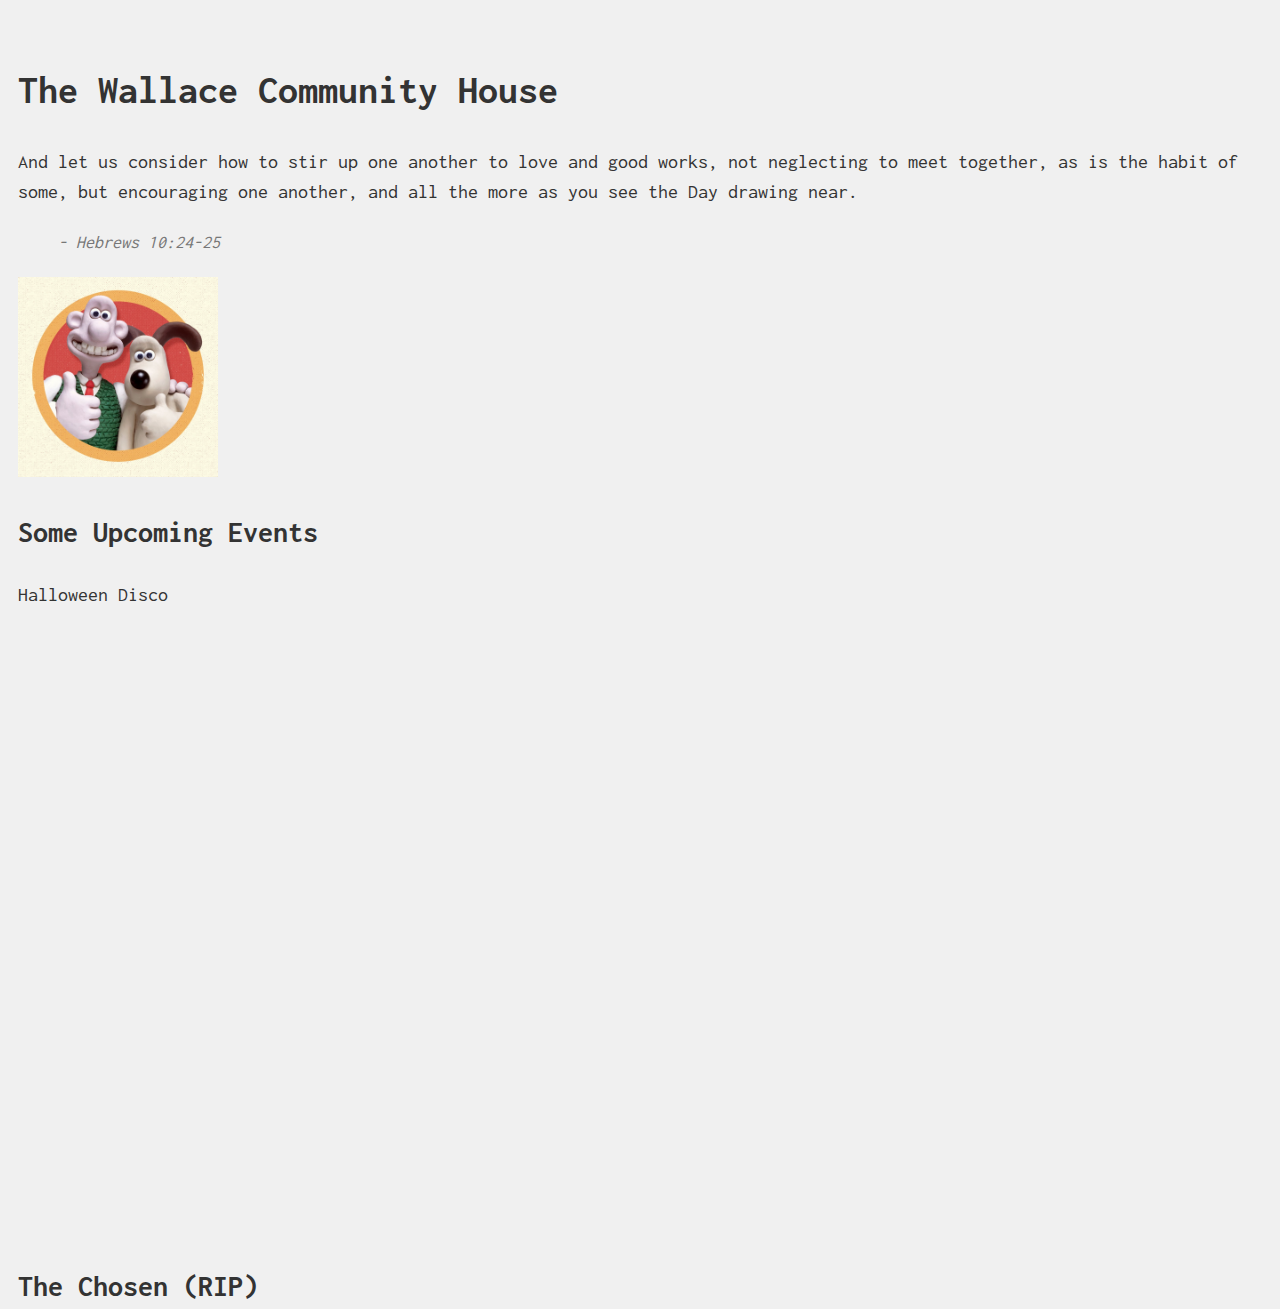
<file: index.html>
<!DOCTYPE html>
<html>
<head>
	<link rel="stylesheet" href="styles/main.css">
	<link rel="shortcut icon" type="image/jpeg" href="favicon"/>
	<title>The Wallace</Title>
</head>
<body>

<h1>The Wallace Community House</h1>
<p>And let us consider how to stir up one another to love and good works, not neglecting to meet together, as is the habit of some, but encouraging one another, and all the more as you see the Day drawing near.</p>

<p><i class="subtext indent">- Hebrews 10:24-25</i></p>

<img src="wallace.jpg" height=200px></img>

<h2>Some Upcoming Events</h2>
<p><a href="halloween.html"a>Halloween Disco</a></p>
<p><a href=https://calendar.google.com/calendar/embed?src=59f6acc254a40f096ebf0afc310fae2365d7e2e99707786b73a8830dccb6ed8c%40group.calendar.google.com&ctz=America%2FVancouver</a></p>

<center><iframe src="https://calendar.google.com/calendar/embed?height=600&wkst=1&bgcolor=%23f0f0f0&ctz=America%2FVancouver&showTitle=1&showNav=1&showPrint=0&showTabs=0&showCalendars=0&showTz=0&src=NTlmNmFjYzI1NGE0MGYwOTZlYmYwYWZjMzEwZmFlMjM2NWQ3ZTJlOTk3MDc3ODZiNzNhODgzMGRjY2I2ZWQ4Y0Bncm91cC5jYWxlbmRhci5nb29nbGUuY29t&color=%23D81B60" style="border-width:0" width="800" height="600" frameborder="0" scrolling="no"></iframe></center>

<h2><a href="chosen.html"a>The Chosen (RIP)</a></h2>
<p></p>
</body>
</html>
</file>
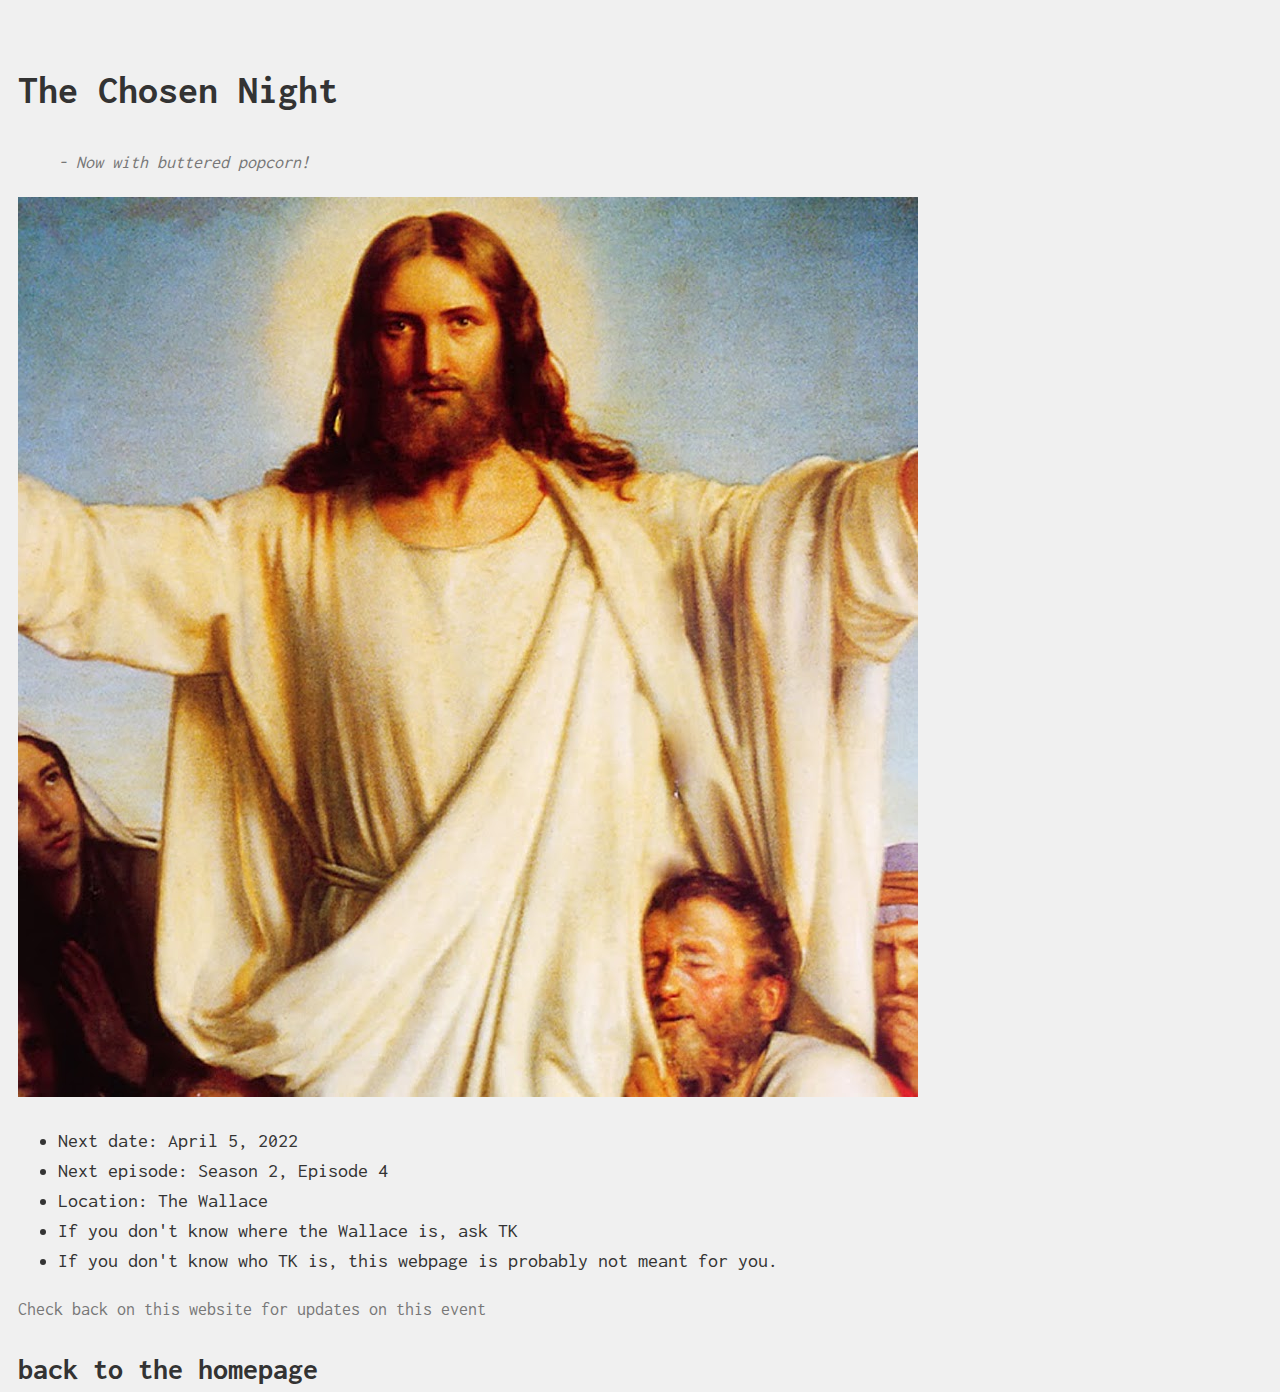
<file: chosen.html>
<!DOCTYPE html>
<html>
<head>
	<link rel="stylesheet" href="styles/main.css">
	<link rel="shortcut icon" type="image/jpeg" href="favicon"/>
	<title>about</Title>
</head>
<body>

<h1>The Chosen Night</h1>
<p><i class="subtext indent">- Now with buttered popcorn!</i></p>
<img src="jesus.jpg">
<ul>
	<li>Next date: April 5, 2022</li>
	<li>Next episode: Season 2, Episode 4</li>
	<li>Location: The Wallace</li>
	<li>If you don't know where the Wallace is, ask TK</li>
	<li>If you don't know who TK is, this webpage is probably not meant for you.</li>
</ul>
<p class="subtext">
	Check back on this website for updates on this event
</p>
<h2><a href="index.html">back to the homepage</a></h2>
</body>
</html>
</file>
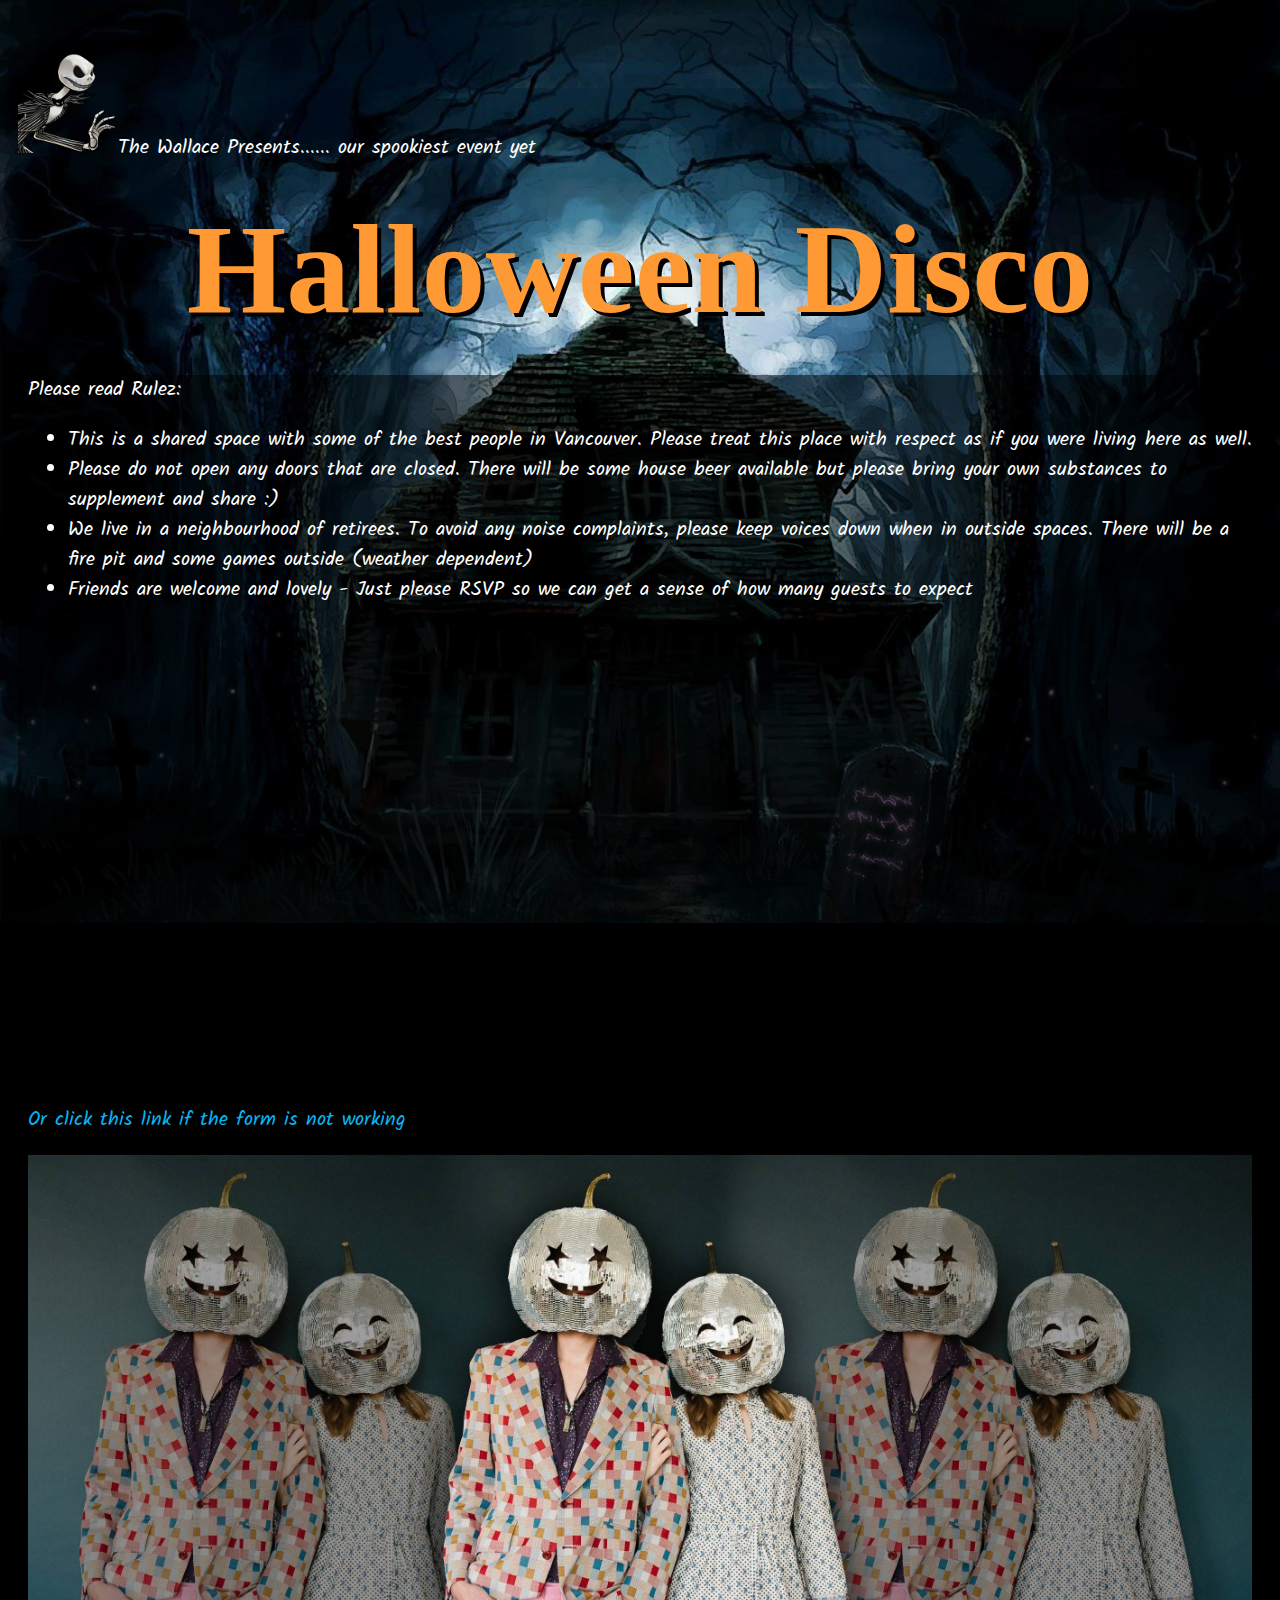
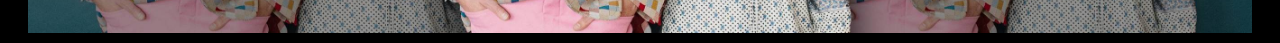
<file: darulez.html>
<!DOCTYPE html>
<html>
<head>
	<link rel="stylesheet" href="styles/halloween.css">
	<link rel="shortcut icon" type="image/jpeg" href="favicon"/>
	<title>Wallace Party</Title>
	<!-- This is goatcounter, just so I can see if there is anybody reading
	this site. It does not track any personal data and is open sourced.
	Check it out! https://www.goatcounter.com -->
	<script data-goatcounter="https://tykeeling.goatcounter.com/count" async src="//gc.zgo.at/count.js"></script>
</head>
<body>


<p><img class="jack-img" src="./images/jack2.webp">The Wallace Presents...... our spookiest event yet</p>

</div>

<h1 style="color:rgb(255, 153, 51)">
	Halloween Disco
</h1>

<div class="text-bg">
<p>
	Please read Rulez:
</p>

<ul>
	<li>
		This is a shared space with some of the best people in Vancouver. Please
		treat this place with respect as if you were living here as well.
	</li>
	<li>
		Please do not open any doors that are closed. There will be some house beer
		available but please bring your own substances to supplement and share :)
	</li>
	<li>
		We live in a neighbourhood of retirees. To avoid any noise complaints, please
		keep voices down when in outside spaces. There will be a fire pit and some
		games outside (weather dependent)
	</li>
	<li>
		Friends are welcome and lovely - Just please RSVP so we can get a sense of how many
		guests to expect
	</li>
</ul>

<iframe src="https://docs.google.com/forms/d/e/1FAIpQLSdgJ5XN82DXeAJek0tLi8A8_5OHRBj8F47_-22mYyCH1xZL9w/viewform?embedded=true" width="640" height="450" frameborder="0" marginheight="0" marginwidth="0">Loading…</iframe>
<p><a href="https://docs.google.com/forms/d/e/1FAIpQLSdgJ5XN82DXeAJek0tLi8A8_5OHRBj8F47_-22mYyCH1xZL9w/viewform?usp=sf_link">Or click this link if the form is not working</a></p>

<img src="./images/DISCO_PARTY.jpg" width="100%">
</div>

</body>
</html>
</file>
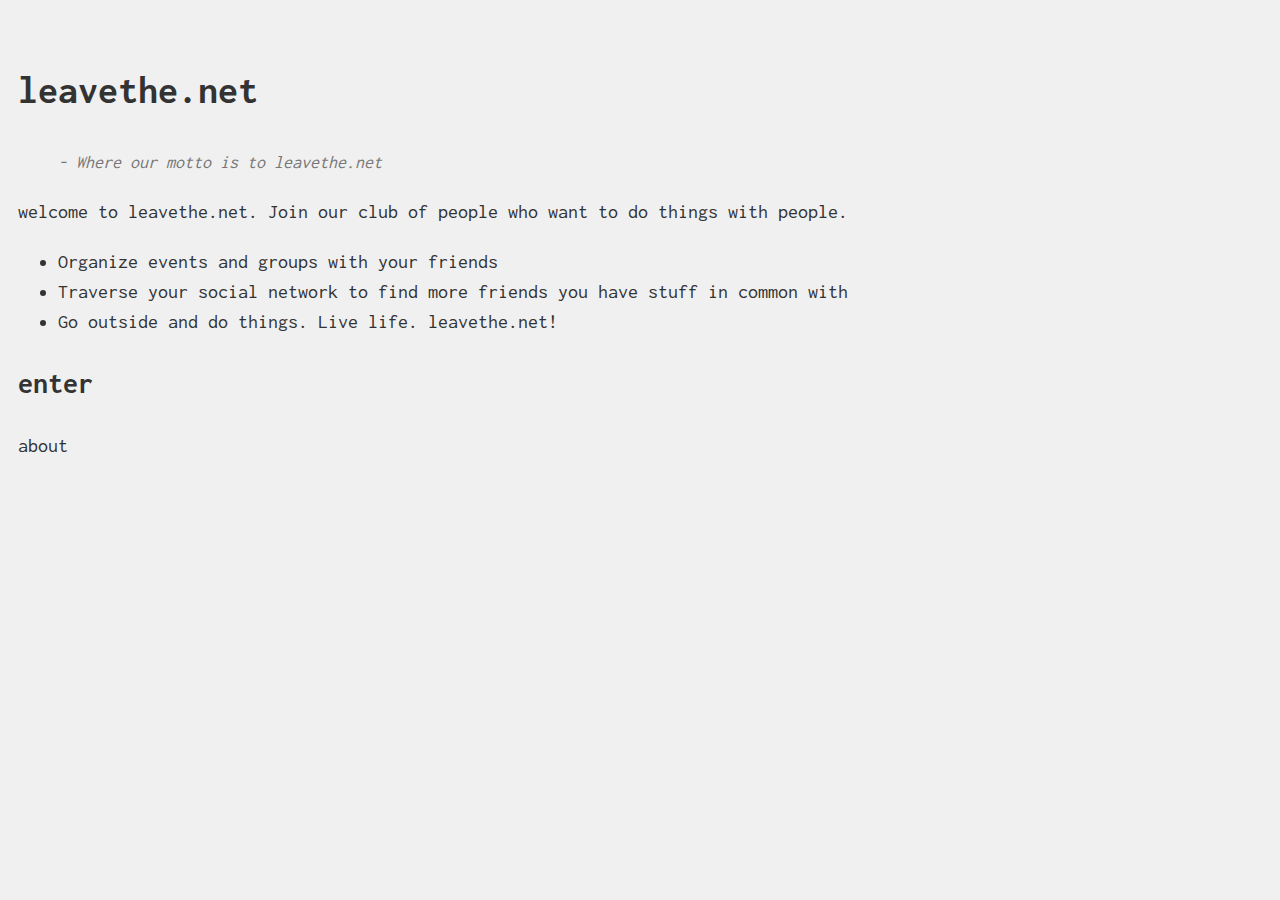
<file: homepage.html>
<!DOCTYPE html>
<html>
<head>
	<link rel="stylesheet" href="styles/main.css">
	<link rel="shortcut icon" type="image/jpeg" href="favicon"/>
	<!-- This is goatcounter, just so I can see if there is anybody reading this site. It does not track any personal data and is open sourced. Check it out! https://www.goatcounter.com -->
	<title>leavethenet</Title>
</head>
<body>

<h1>leavethe.net</h1>
<p><i class="subtext indent">- Where our motto is to leavethe.net</i></p>
<p>welcome to leavethe.net. Join our club of people who want to do things with people.</p>
<ul>
	<li>Organize events and groups with your friends</li>
	<li>Traverse your social network to find more friends you have stuff in common with</li>
	<li>Go outside and do things. Live life. leavethe.net!</li>
</ul>
<h2><a href="main.html">enter</a></h2>
<p><a href="about.html">about</a><p>
</body>
</html>
</file>
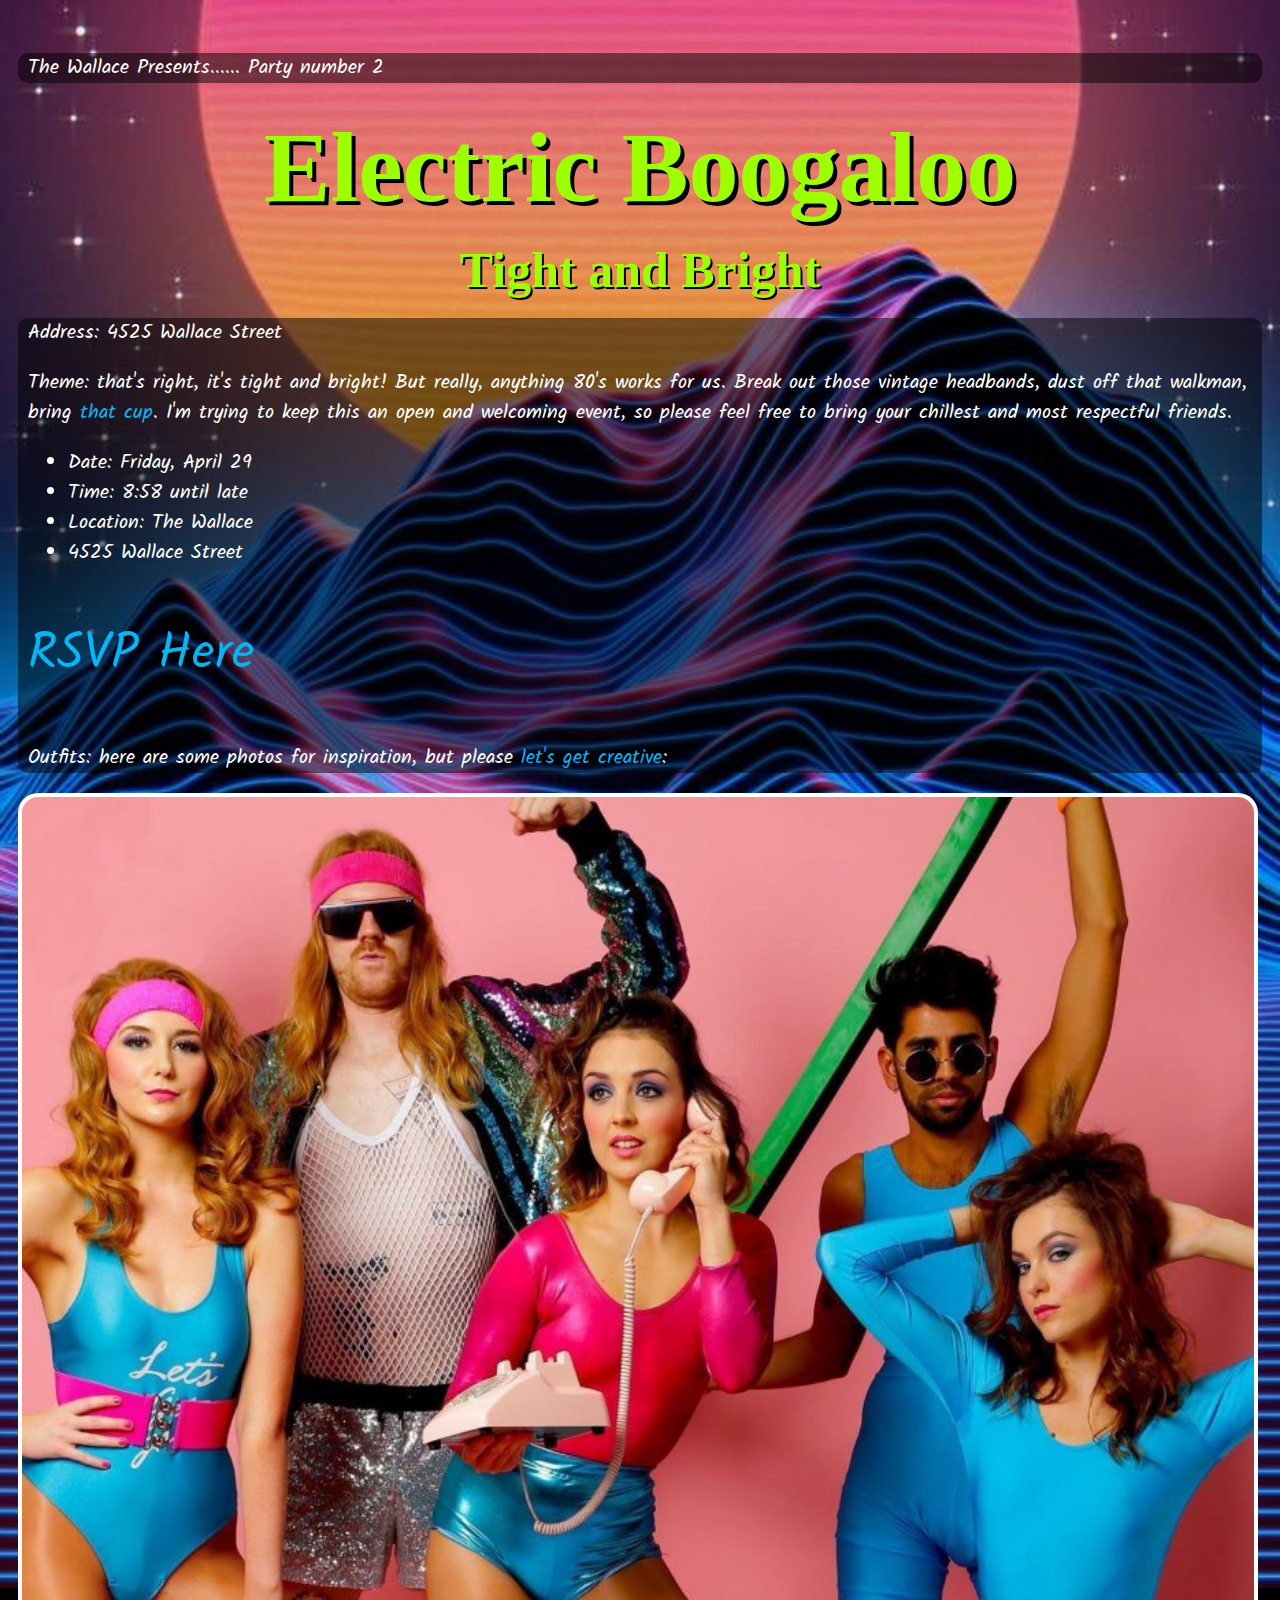
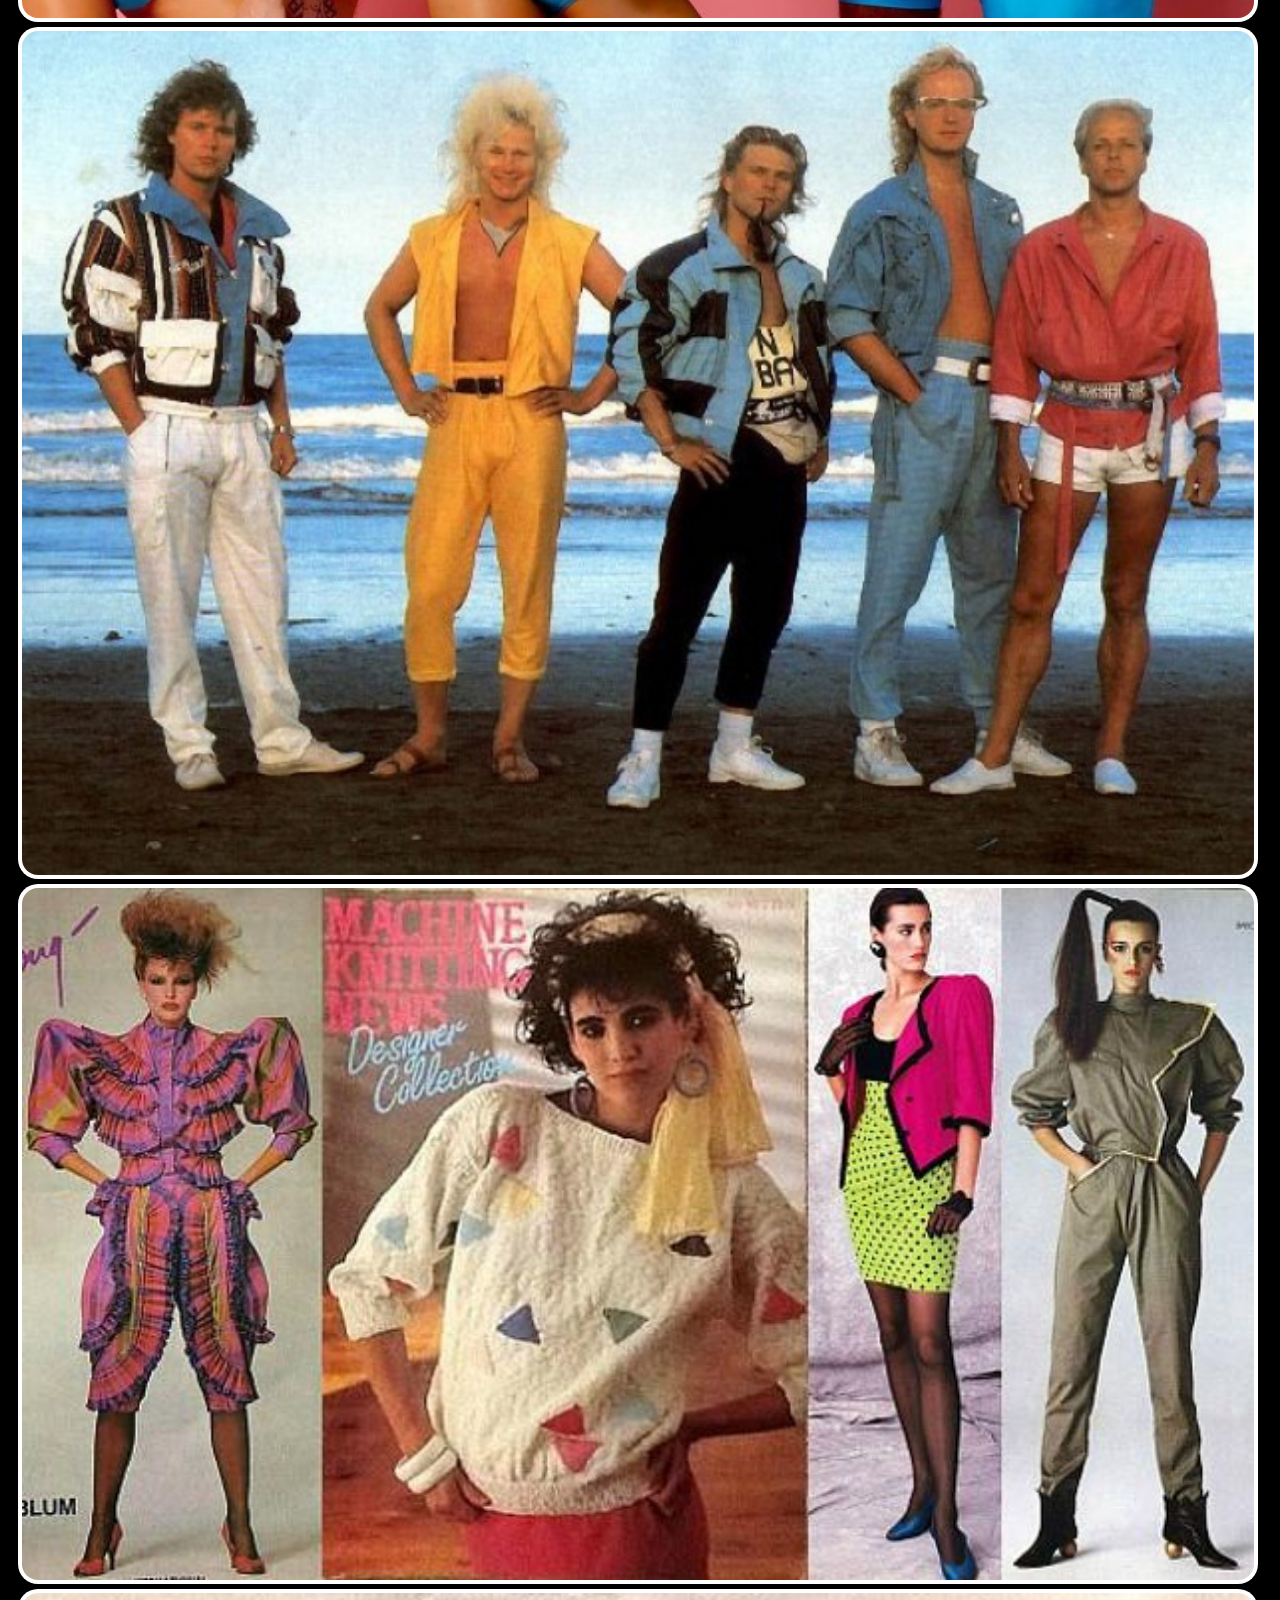
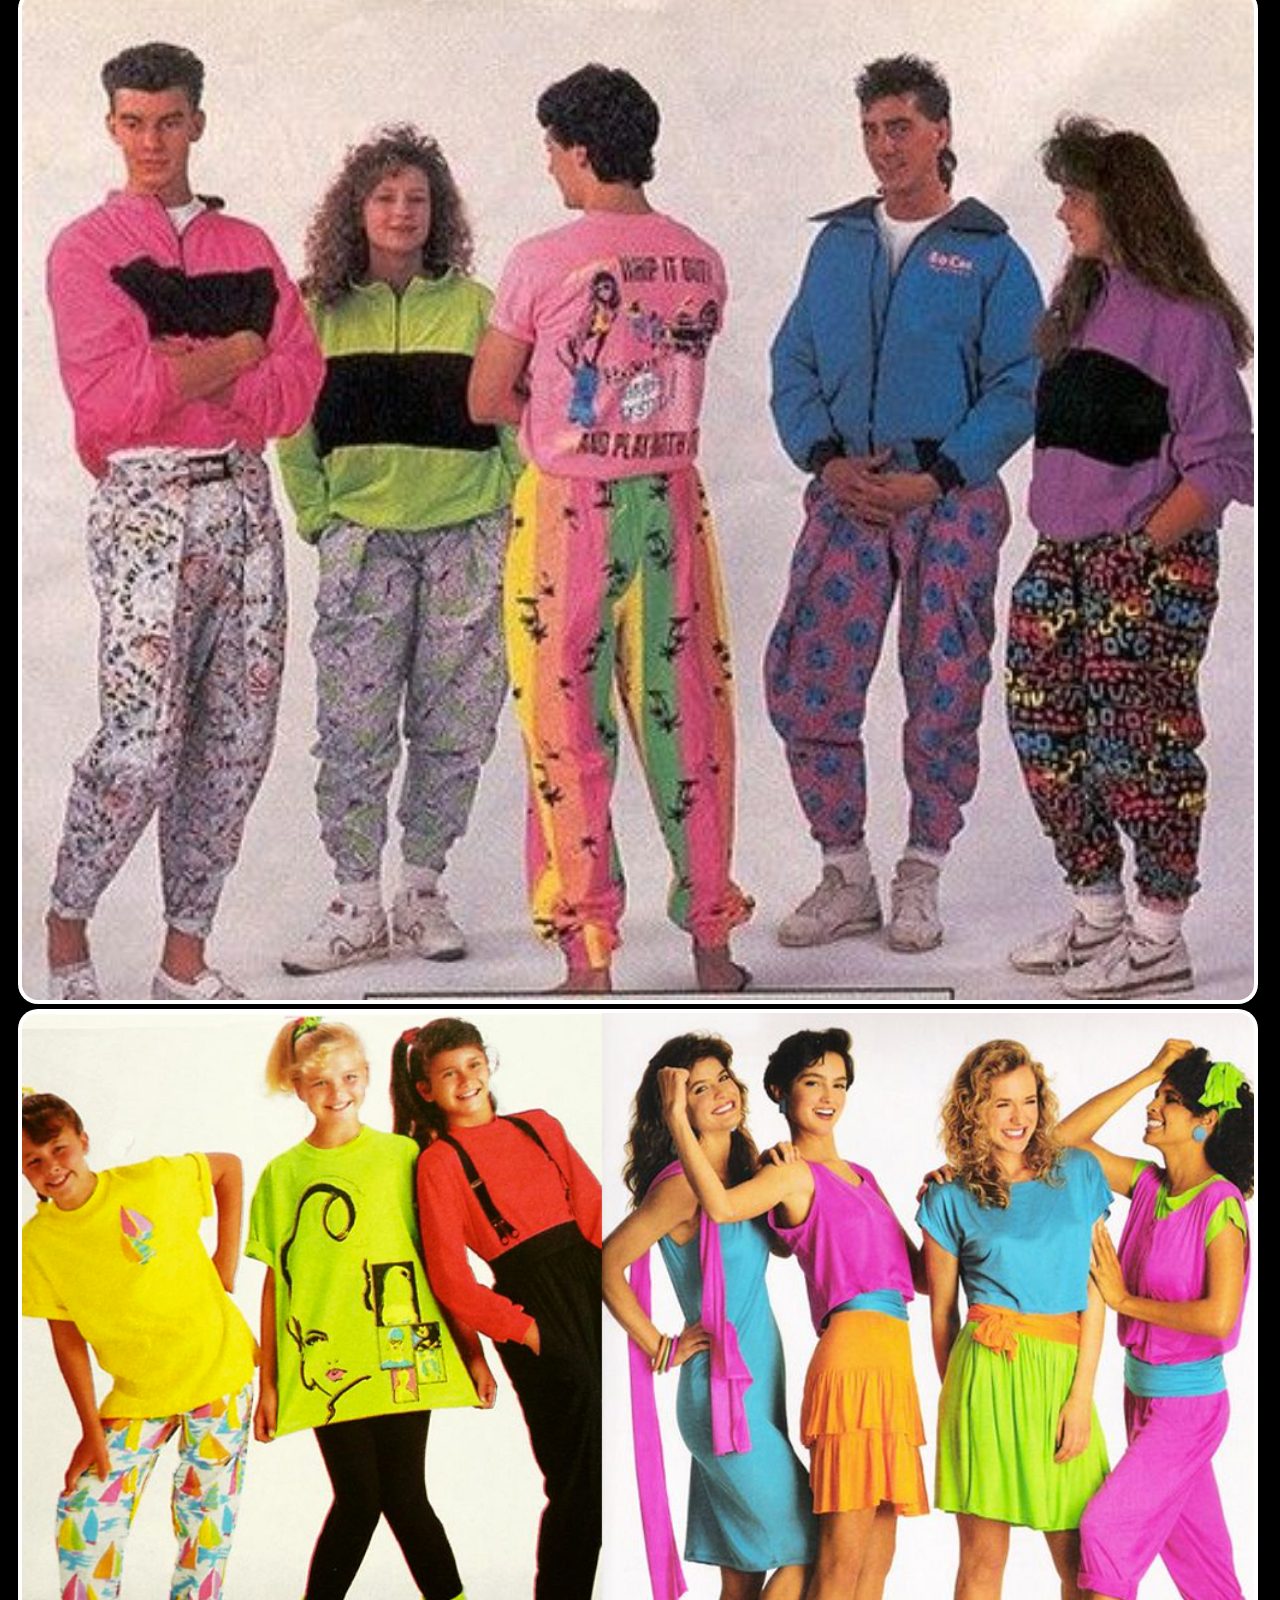
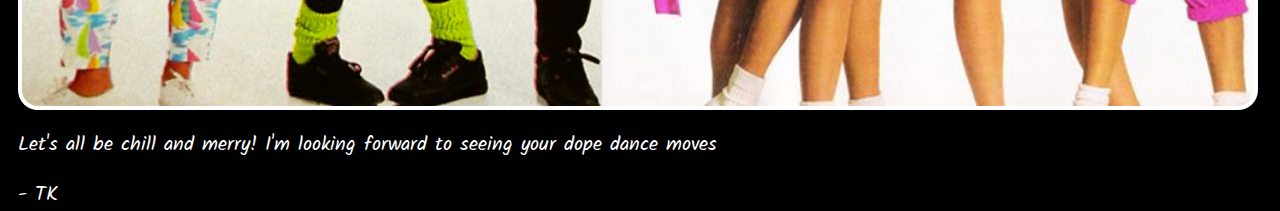
<file: party.html>
<!DOCTYPE html>
<html>
<head>
	<link rel="stylesheet" href="styles/party.css">
	<link rel="shortcut icon" type="image/jpeg" href="favicon"/>
	<title>Wallace Party</Title>
	<!-- This is goatcounter, just so I can see if there is anybody reading
	this site. It does not track any personal data and is open sourced.
	Check it out! https://www.goatcounter.com -->
	<script data-goatcounter="https://tykeeling.goatcounter.com/count" async src="//gc.zgo.at/count.js"></script>
</head>
<body>

<div class="text-bg">
	<p>The Wallace Presents...... Party number 2</p>
</div>

<h1 style="color:rgb(157, 255, 0)">
	Electric Boogaloo
</h1>
<h2 style="color:rgb(157, 255, 0)">
	Tight and Bright
</h2>

<div class="text-bg">
<p>
	Address: 4525 Wallace Street
</p>

<p>
	Theme: that's right, it's tight and bright! But really, anything 80's
	works for us. Break out those vintage headbands, dust off that walkman,
	bring <a href="https://i.imgur.com/NGjlUop.jpg">that cup</a>. I'm trying
	to keep this an open and welcoming event, so please feel free to bring
	your chillest and most respectful friends.
</p>

<ul>
	<li>Date: Friday, April 29</li>
	<li>Time: 8:58 until late</li>
	<li>Location: The Wallace</li>
	<li>4525 Wallace Street</li>
</ul>

<p style="font-size:50px"><a href="darulez.html">RSVP Here</a></p>

<p>
	Outfits: here are some photos for inspiration, but please <a href="https://www.youtube.com/watch?v=9C_HReR_McQ">let's get creative</a>:
</p>

</div>

<img class="img-border" src="images/party0.jpg"></img>
<img class="img-border" src="images/party1.jpg"></img>
<img class="img-border" src="images/party2.jpg"></img>
<img class="img-border" src="images/party3.jpg"></img>
<img class="img-border" src="images/party4.jpg"></img>

<p>
	Let's all be chill and merry! I'm looking forward to seeing your dope dance moves
</p>

<p>
	- TK
</p>

</body>
</html>
</file>
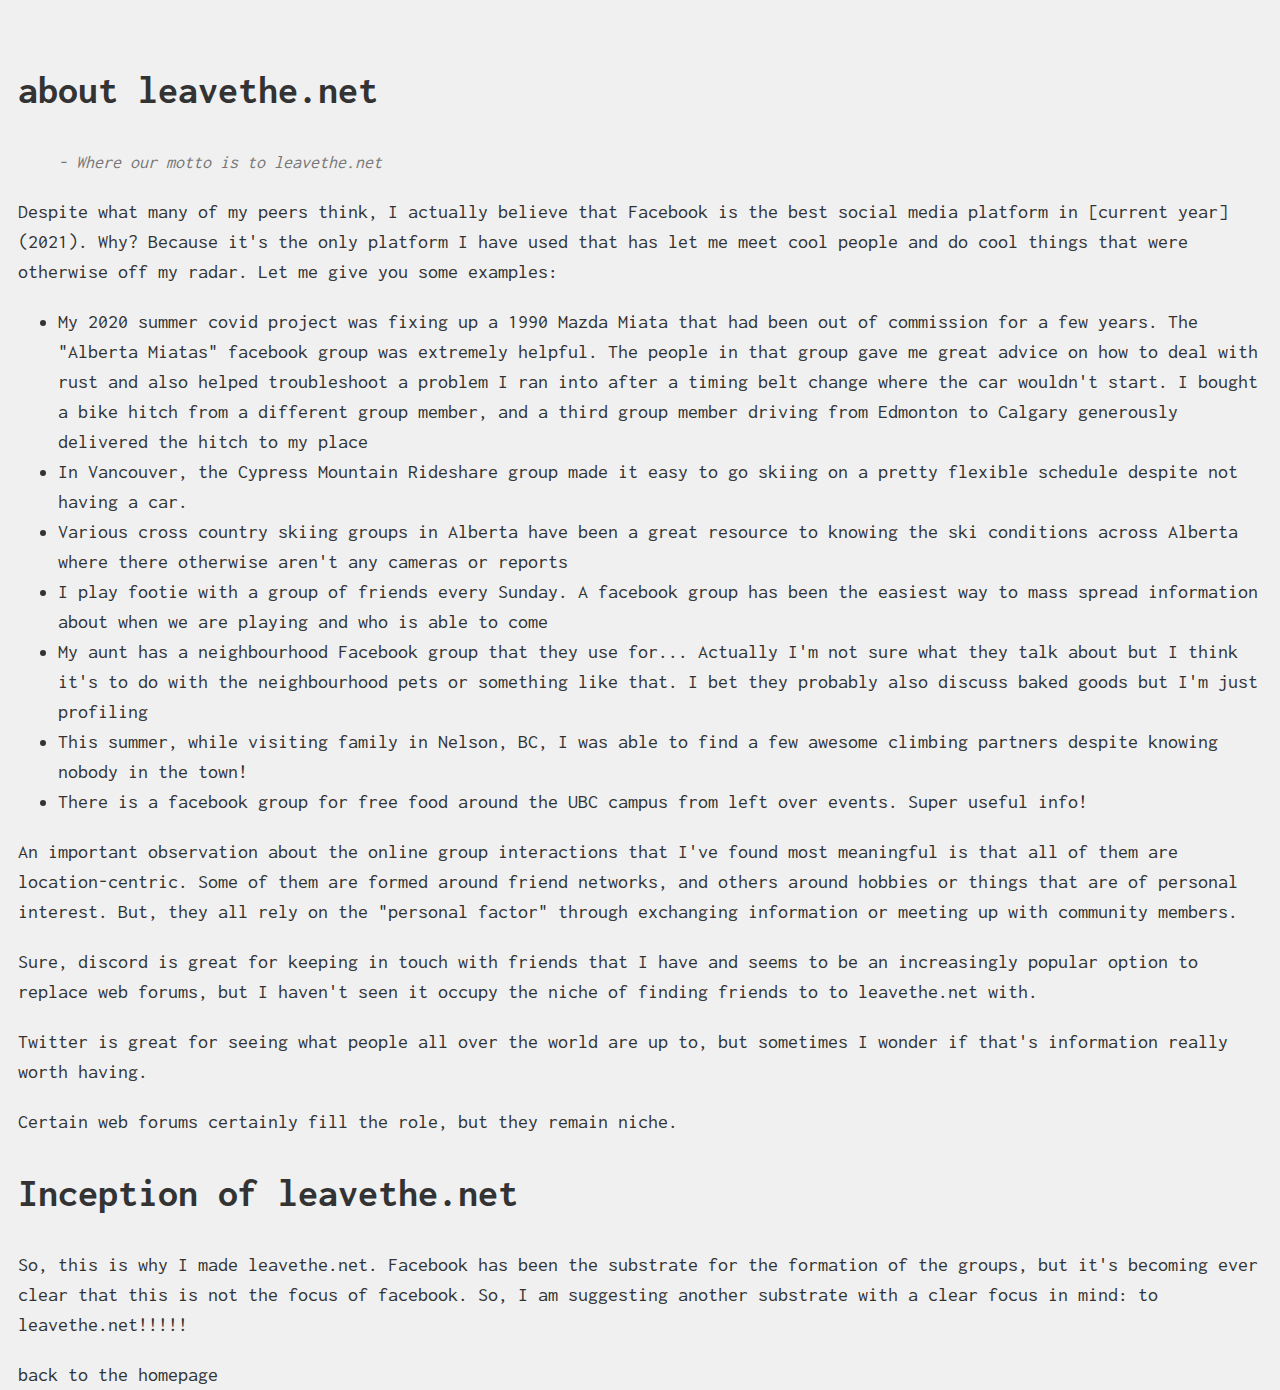
<file: web/about.html>
<!DOCTYPE html>
<html>
<head>
	<link rel="stylesheet" href="styles/main.css">
	<link rel="shortcut icon" type="image/jpeg" href="favicon"/>
	<title>about</Title>
</head>
<body>

<h1>about leavethe.net</h1>
<p><i class="subtext indent">- Where our motto is to leavethe.net</i></p>
<p>
	Despite what many of my peers think, I actually believe that Facebook is
	the best social media platform in [current year] (2021). Why? Because
	it's the only platform I have used that has let me meet cool people and
	do cool things that were otherwise off my radar. Let me give you some
	examples:
</p>

<ul>
	<li>My 2020 summer covid project was fixing up a 1990 Mazda Miata that
	had been out of commission for a few years. The "Alberta Miatas"
	facebook group was extremely helpful. The people in that group gave me
	great advice on how to deal with rust and also helped troubleshoot a
	problem I ran into after a timing belt change where the car wouldn't
	start.  I bought a bike hitch from a different group member, and a third
	group member driving from Edmonton to Calgary generously delivered the
	hitch to my place</li>

	<li>In Vancouver, the Cypress Mountain Rideshare group made it easy to
	go skiing on a pretty flexible schedule despite not having a car.</li>

	<li>Various cross country skiing groups in Alberta have been a great
	resource to knowing the ski conditions across Alberta where there
	otherwise aren't any cameras or reports</li>

	<li>I play footie with a group of friends every Sunday. A facebook group
	has been the easiest way to mass spread information about when we are
	playing and who is able to come</li>

	<li>My aunt has a neighbourhood Facebook group that they use for...
	Actually I'm not sure what they talk about but I think it's to do with
	the neighbourhood pets or something like that. I bet they probably also
	discuss baked goods but I'm just profiling</li>

	<li>This summer, while visiting family in Nelson, BC, I was able to find
	a few awesome climbing partners despite knowing nobody in the town!</li>

	<li>There is a facebook group for free food around the UBC campus from
	left over events. Super useful info!</li>
</ul>
<p>
	An important observation about the online group interactions that I've
	found most meaningful is that all of them are location-centric. Some of
	them are formed around friend networks, and others around hobbies or
	things that are of personal interest. But, they all rely on the
	"personal factor" through exchanging information or meeting up with
	community members.
</p>
<p>
	Sure, discord is great for keeping in touch with friends that I have and
	seems to be an increasingly popular option to replace web forums, but I
	haven't seen it occupy the niche of finding friends to to leavethe.net
	with.
</p>
<p>
	Twitter is great for seeing what people all over the world are up to,
	but sometimes I wonder if that's information really worth having.
</p>
<p>
	Certain web forums certainly fill the role, but they remain niche.
</p>
<h1>Inception of leavethe.net</h1>
<p>
	So, this is why I made leavethe.net. Facebook has been the substrate for
	the formation of the groups, but it's becoming ever clear that this is
	not the focus of facebook. So, I am suggesting another substrate with a
	clear focus in mind: to leavethe.net!!!!!
</p
<h2><a href="homepage.html">back to the homepage</a></h2>
</body>
</html>
</file>
<file: styles/main.css>
@import url("https://fonts.googleapis.com/css?family=Roboto+Mono|Major+Mono+Display|Inconsolata");
html {
  height: 100%;
  max-width: 1260px;
  margin:auto;
}

body {
  font-size: 20px;
  line-height: 1.5;
  color: #333;
  background-color: #f0f0f0;
  font-family: "Inconsolata";
  padding-top: 25px;
}

a {
  color: #333;
  border-bottom: 0;
  text-decoration: none;
  display: inline;
}

.homeheader {
  display: flex;
  flex-direction: row;
  justify-content: space-around;
  align-items: baseline;
}

.titleCard {
  display: flex;
  flex-direction: column;
  justify-content: flex-start;
}

.name {
  font-family: "Roboto Mono";
  font-size: 30px;
  margin: 0;
}

.ul {
  border-bottom: 2px solid black;
}

.row_cls {
  display: flex;
  flex-direction: row;
  align-items: center;
}

.col_cls {
  display: flex;
  flex-direction: column;
  align-items: center;
}

.wide {
  width: 65%;
  justify-content: space-between;
}

.content {
  width: 100%;
  height: 100%;
  display: flex;
  display: -webkit-flex;
  flex-direction: column;
  align-items: center;
  justify-content: center;
  margin-top: 2rem;
  padding-bottom: 4rem;
}

.ben-zone {
  width: 75%;
  max-width: 850px;
  height: 100%;
  color: #333;
  border-bottom: 0;
  margin-top: 2rem;
  display: flex;
  flex-direction: column;
  align-items: center;
}
.ben-zone a {
  color: #0818A8;
}
.ben-zone img {
  max-height: 500px;
  margin: 1rem 0 1rem 0;
}

.subtext {
  font-size: 18px;
  color:#777;
}

.indent {
  margin-left: 40px;
}

/*# sourceMappingURL=main.css.map */
</file>
<file: styles/halloween.css>
@import url('https://fonts.googleapis.com/css2?family=Kalam:wght@300&family=Permanent+Marker&family=Roboto+Mono&display=swap');

html {
  height: 100%;
  max-width: 1260px;
  margin:auto;
}

body {
  font-size: 20px;
  line-height: 1.5;
  color: #FFF;
  background-image: url('hallowbackground.jpg');
  background-repeat: no-repeat;
  background-attachment: fixed;
  background-position: center;
  background-size: cover;

  background-color: black;
  font-family: "Kalam";
  padding-top: 25px;
}

h1 {
  font-family: "Permanent Marker";
  font-size: 10vw;
  color: White;
  text-align: center;
  margin: -10px;
  text-shadow: 4px 4px Black;
}

h2 {
  margin: -10px;
  font-family: "Permanent Marker";
  font-size: 50px;
  color: White;
  text-align: center;
  text-shadow: 2px 2px Black;
}

a {
  color: rgb(7, 181, 244);
  border-bottom: 0;
  text-decoration: none;
  display: inline;
}

.homeheader {
  display: flex;
  flex-direction: row;
  justify-content: space-around;
  align-items: baseline;
}

.name {
  font-family: "Roboto Mono";
  font-size: 30px;
  margin: 0;
}

.ul {
  border-bottom: 2px solid black;
}

.row_cls {
  display: flex;
  flex-direction: row;
  align-items: center;
}

.col_cls {
  display: flex;
  flex-direction: column;
  align-items: center;
}

.wide {
  width: 65%;
  justify-content: space-between;
}

.content {
  width: 100%;
  height: 100%;
  display: flex;
  display: -webkit-flex;
  flex-direction: column;
  align-items: center;
  justify-content: center;
  margin-top: 2rem;
  padding-bottom: 4rem;
}

.subtext {
  font-size: 18px;
  color:#777;
}

.indent {
  margin-left: 40px;
}

.inlet {
  margin: 10px;
  width: 95%;
  padding: 20px;
  padding-top: 1px;
  background-color: #ffffff;
  border-radius: 20px;
  color: #777;
}

#div1 {
  display: inline-block;
  width:40%;
  border: 1px solid #777;
}

#div2 {
  display: inline-block;
  width:40%;
  border: 1px solid #777;
}
/*# sourceMappingURL=main.css.map */


.img-border {
  display: block;
  margin-left: auto;
  margin-right: auto;
  width: 99%;

  margin: 0px;
  margin-top: 5px;

  background-color: #fff;
  padding: 4px;
  border-radius: 20px;
}

.jack-img {
  max-width: 100%;
  width: 100px;
  height: auto;
}

.hf {
  background-color: rgb(214, 0, 0);
  border-radius: 20px;
  display: block;
  margin-left: auto;
  margin-right: auto;
  width: 90%;
}

.hft {
  padding: 4px;
  padding-left: 20px;
  color: Black;
}

.text-bg {
  margin: 0px;
  padding-left: 10px;
  padding-right: 10px;
  background-color: rgb(0,0,0,0.5);
  border-radius: 10px;
}
</file>
<file: styles/party.css>
@import url('https://fonts.googleapis.com/css2?family=Kalam:wght@300&family=Permanent+Marker&family=Roboto+Mono&display=swap');

html {
  height: 100%;
  max-width: 1260px;
  margin:auto;
}

body {
  font-size: 20px;
  line-height: 1.5;
  color: #FFF;
  background-image: url('background.jpg');
  background-repeat: no-repeat;
  background-attachment: fixed;
  background-position: center;
  background-size: cover;

  background-color: black;
  font-family: "Kalam";
  padding-top: 25px;
}

h1 {
  font-family: "Permanent Marker";
  font-size: 100px;
  color: White;
  text-align: center;
  margin: -10px;
  text-shadow: 4px 4px Black;
}

h2 {
  margin: -10px;
  font-family: "Permanent Marker";
  font-size: 50px;
  color: White;
  text-align: center;
  text-shadow: 2px 2px Black;
}

a {
  color: rgb(7, 181, 244);
  border-bottom: 0;
  text-decoration: none;
  display: inline;
}

.homeheader {
  display: flex;
  flex-direction: row;
  justify-content: space-around;
  align-items: baseline;
}

.name {
  font-family: "Roboto Mono";
  font-size: 30px;
  margin: 0;
}

.ul {
  border-bottom: 2px solid black;
}

.row_cls {
  display: flex;
  flex-direction: row;
  align-items: center;
}

.col_cls {
  display: flex;
  flex-direction: column;
  align-items: center;
}

.wide {
  width: 65%;
  justify-content: space-between;
}

.content {
  width: 100%;
  height: 100%;
  display: flex;
  display: -webkit-flex;
  flex-direction: column;
  align-items: center;
  justify-content: center;
  margin-top: 2rem;
  padding-bottom: 4rem;
}

.subtext {
  font-size: 18px;
  color:#777;
}

.indent {
  margin-left: 40px;
}

.inlet {
  margin: 10px;
  width: 95%;
  padding: 20px;
  padding-top: 1px;
  background-color: #ffffff;
  border-radius: 20px;
  color: #777;
}

#div1 {
  display: inline-block;
  width:40%;
  border: 1px solid #777;
}

#div2 {
  display: inline-block;
  width:40%;
  border: 1px solid #777;
}
/*# sourceMappingURL=main.css.map */


.img-border {
  display: block;
  margin-left: auto;
  margin-right: auto;
  width: 99%;

  margin: 0px;
  margin-top: 5px;

  background-color: #fff;
  padding: 4px;
  border-radius: 20px;
}

.hf {
  background-color: rgb(214, 0, 0);
  border-radius: 20px;
  display: block;
  margin-left: auto;
  margin-right: auto;
  width: 90%;
}

.hft {
  padding: 4px;
  padding-left: 20px;
  color: Black;
}

.text-bg {
  margin: 0px;
  padding-left: 10px;
  padding-right: 10px;
  background-color: rgb(0,0,0,0.5);
  border-radius: 10px;
}
</file>
<file: web/styles/main.css>
@import url("https://fonts.googleapis.com/css?family=Roboto+Mono|Major+Mono+Display|Inconsolata");
html {
  height: 100%;
  max-width: 1260px;
  margin:auto;
}

body {
  font-size: 20px;
  line-height: 1.5;
  color: #333;
  background-color: #f0f0f0;
  font-family: "Inconsolata";
  padding-top: 25px;
}

a {
  color: #333;
  border-bottom: 0;
  text-decoration: none;
  display: inline;
}

.homeheader {
  display: flex;
  flex-direction: row;
  justify-content: space-around;
  align-items: baseline;
}

.titleCard {
  display: flex;
  flex-direction: column;
  justify-content: flex-start;
}

.name {
  font-family: "Roboto Mono";
  font-size: 30px;
  margin: 0;
}

.ul {
  border-bottom: 2px solid black;
}

.row_cls {
  display: flex;
  flex-direction: row;
  align-items: center;
}

.col_cls {
  display: flex;
  flex-direction: column;
  align-items: center;
}

.wide {
  width: 65%;
  justify-content: space-between;
}

.content {
  width: 100%;
  height: 100%;
  display: flex;
  display: -webkit-flex;
  flex-direction: column;
  align-items: center;
  justify-content: center;
  margin-top: 2rem;
  padding-bottom: 4rem;
}

.ben-zone {
  width: 75%;
  max-width: 850px;
  height: 100%;
  color: #333;
  border-bottom: 0;
  margin-top: 2rem;
  display: flex;
  flex-direction: column;
  align-items: center;
}
.ben-zone a {
  color: #0818A8;
}
.ben-zone img {
  max-height: 500px;
  margin: 1rem 0 1rem 0;
}

.subtext {
  font-size: 18px;
  color:#777;
}

.indent {
  margin-left: 40px;
}

/*# sourceMappingURL=main.css.map */
</file>
